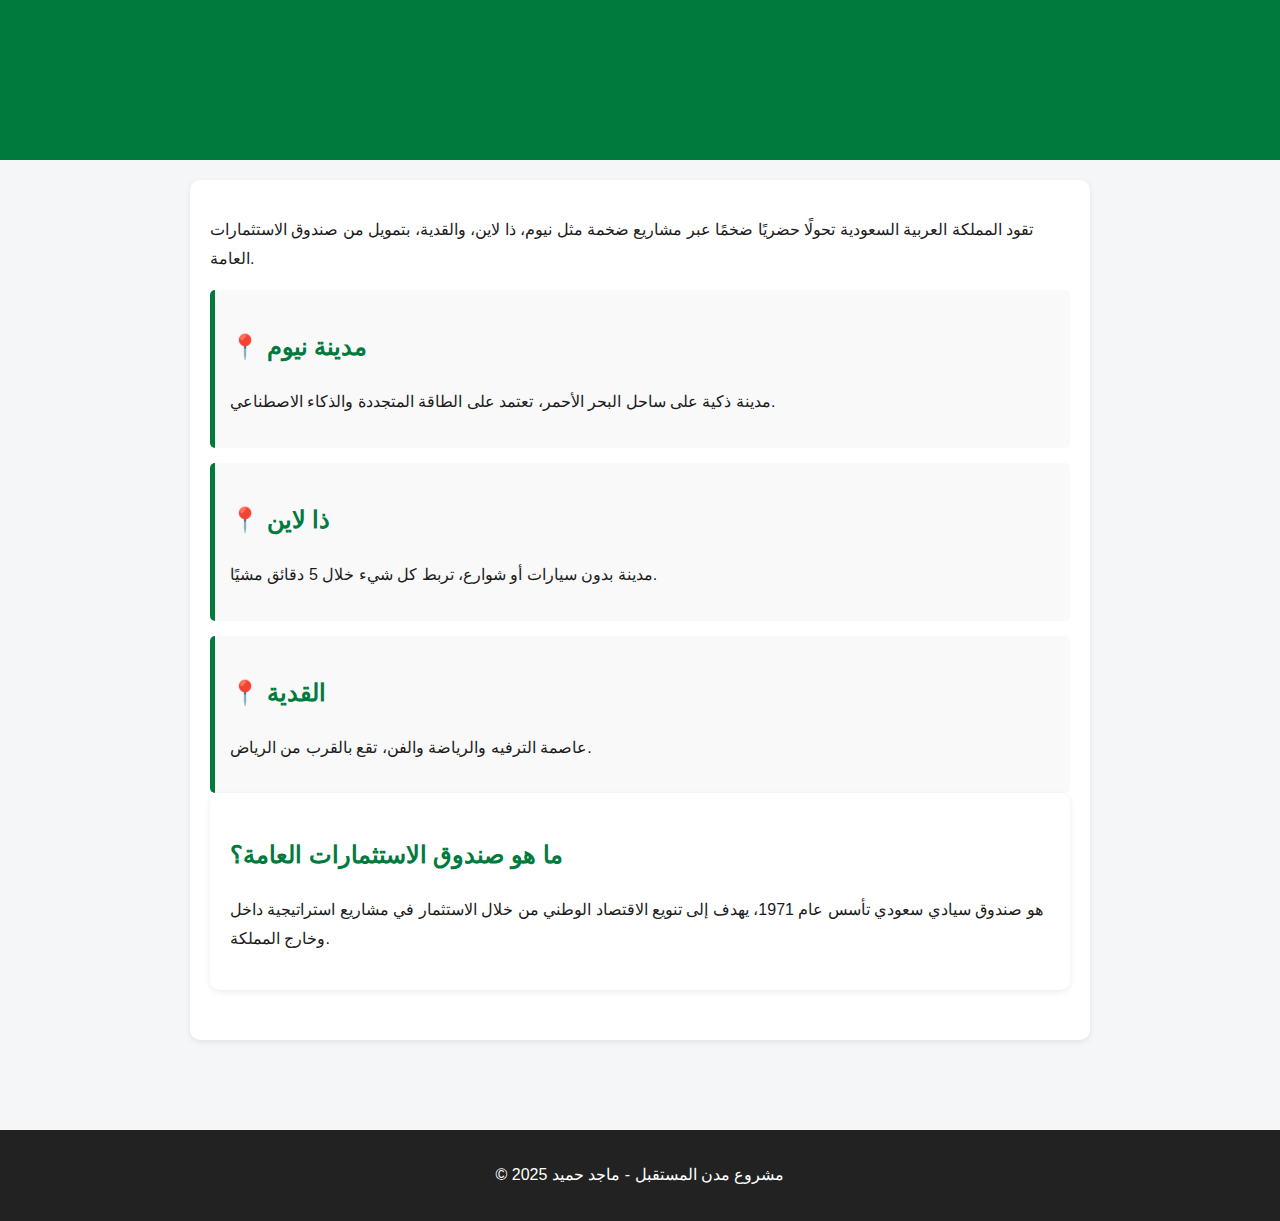
<file: article/ai/index.html>
<!DOCTYPE html>
<html lang="ar">
<head>
  <meta charset="UTF-8" />
  <title>مدن المستقبل في السعودية</title>
  <link rel="stylesheet" href="style.css" />
</head>
<body>
  <header>
    <h1>أبرز مدن المستقبل التي أنشأتها المملكة</h1>
  </header>

  <main>
    <section>
      <p>
        تقود المملكة العربية السعودية تحولًا حضريًا ضخمًا عبر مشاريع ضخمة مثل نيوم، ذا لاين، والقدية، بتمويل من صندوق الاستثمارات العامة.
      </p>

      <article>
        <h2>📍 مدينة نيوم</h2>
        <p>مدينة ذكية على ساحل البحر الأحمر، تعتمد على الطاقة المتجددة والذكاء الاصطناعي.</p>
      </article>

      <article>
        <h2>📍 ذا لاين</h2>
        <p>مدينة بدون سيارات أو شوارع، تربط كل شيء خلال 5 دقائق مشيًا.</p>
      </article>

      <article>
        <h2>📍 القدية</h2>
        <p>عاصمة الترفيه والرياضة والفن، تقع بالقرب من الرياض.</p>
      </article>

      <section>
        <h2>ما هو صندوق الاستثمارات العامة؟</h2>
        <p>
          هو صندوق سيادي سعودي تأسس عام 1971، يهدف إلى تنويع الاقتصاد الوطني من خلال الاستثمار في مشاريع استراتيجية داخل وخارج المملكة.
        </p>
      </section>
    </section>
  </main>

  <footer>
    <p>© 2025 مشروع مدن المستقبل - ماجد حميد</p>
  </footer>
</body>
</html>
</file>
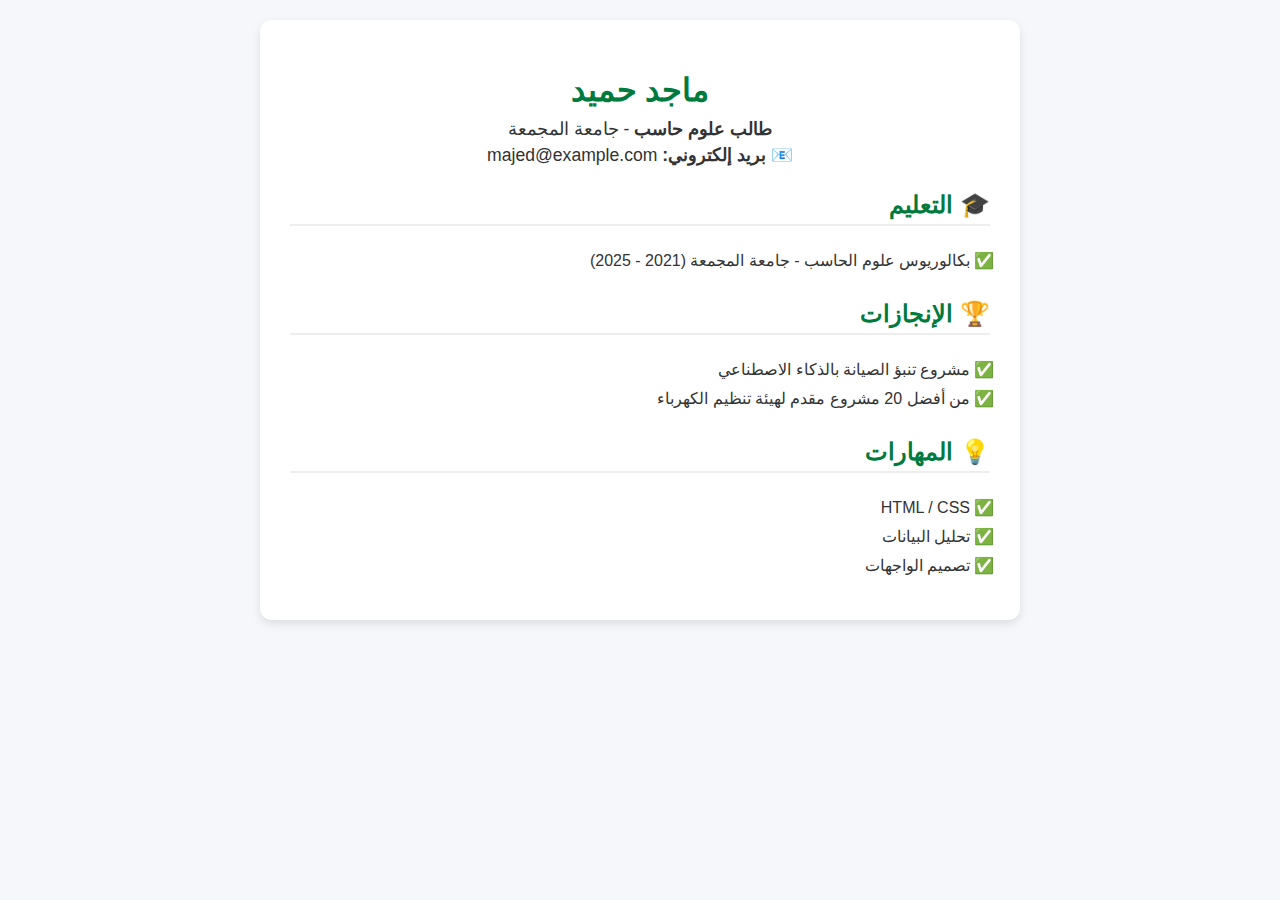
<file: careers/cv/index.html>
<!DOCTYPE html>
<html lang="ar">
<head>
  <meta charset="UTF-8" />
  <title>السيرة الذاتية - ماجد حميد</title>
  <link rel="stylesheet" href="style.css" />
</head>
<body>
  <div class="cv">
    <h1>ماجد حميد</h1>
    <p><strong>طالب علوم حاسب</strong> - جامعة المجمعة</p>
    <p><strong>📧 بريد إلكتروني:</strong> majed@example.com</p>

    <h2>🎓 التعليم</h2>
    <ul>
      <li>بكالوريوس علوم الحاسب - جامعة المجمعة (2021 - 2025)</li>
    </ul>

    <h2>🏆 الإنجازات</h2>
    <ul>
      <li>مشروع تنبؤ الصيانة بالذكاء الاصطناعي</li>
      <li>من أفضل 20 مشروع مقدم لهيئة تنظيم الكهرباء</li>
    </ul>

    <h2>💡 المهارات</h2>
    <ul>
      <li>HTML / CSS</li>
      <li>تحليل البيانات</li>
      <li>تصميم الواجهات</li>
    </ul>
  </div>
</body>
</html>
</file>
<file: article/ai/style.css>
body {
  font-family: 'Segoe UI', sans-serif;
  background-color: #f4f6f8;
  color: #1c1c1c;
  margin: 0;
  padding: 0;
  line-height: 1.8;
}

header {
  background-color: #007a3d;
  color: white;
  padding: 30px;
  text-align: center;
}

main {
  padding: 20px 40px;
  max-width: 900px;
  margin: auto;
}

h1, h2 {
  color: #007a3d;
}

section {
  margin-bottom: 30px;
  background-color: white;
  padding: 20px;
  border-radius: 10px;
  box-shadow: 0 2px 6px rgba(0, 0, 0, 0.08);
}

article {
  margin-top: 15px;
  padding: 15px;
  border-left: 5px solid #007a3d;
  background-color: #f9f9f9;
  border-radius: 5px;
}

footer {
  text-align: center;
  background-color: #222;
  color: white;
  padding: 15px;
  margin-top: 40px;
}
</file>
<file: careers/cv/style.css>
/* style.css */

body {
  background-color: #f5f7fa;
  font-family: 'Segoe UI', Tahoma, Geneva, Verdana, sans-serif;
  color: #333;
  margin: 0;
  padding: 20px;
  direction: rtl;
}

.cv {
  max-width: 700px;
  margin: auto;
  background-color: #ffffff;
  padding: 30px;
  border-radius: 12px;
  box-shadow: 0 4px 10px rgba(0, 0, 0, 0.1);
}

h1 {
  color: #007a3d;
  text-align: center;
  margin-bottom: 10px;
}

p {
  text-align: center;
  font-size: 1.1em;
  margin: 5px 0;
}

h2 {
  color: #007a3d;
  border-bottom: 2px solid #eee;
  padding-bottom: 5px;
  margin-top: 25px;
}

ul {
  list-style-type: "✅ ";
  padding-right: 20px;
  margin: 10px 0;
}

ul li {
  padding: 5px 0;
  font-size: 1em;
}
</file>
